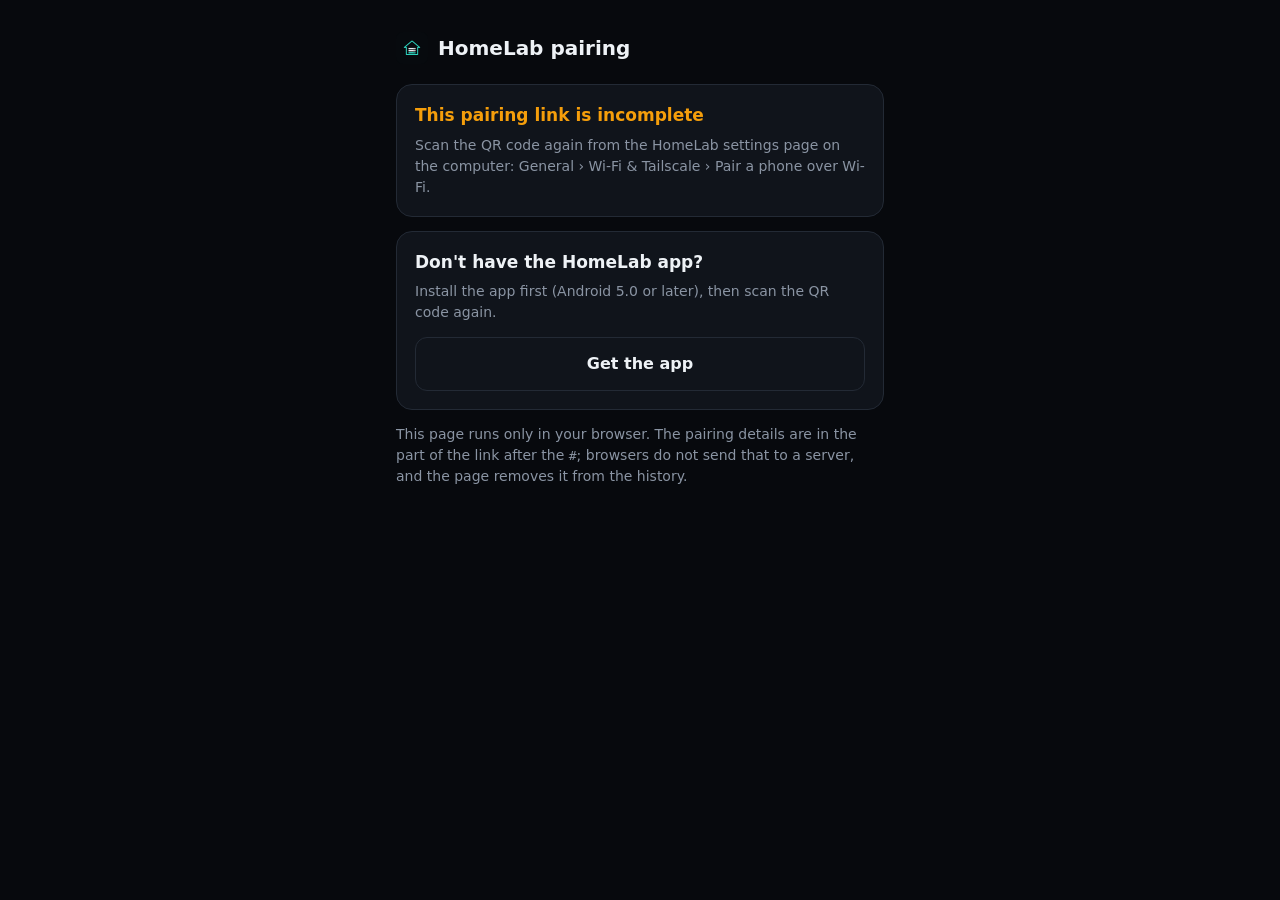
<file: site/pair/index.html>
<!doctype html>
<html lang="en">
<head>
<meta charset="utf-8">
<meta name="viewport" content="width=device-width, initial-scale=1">
<meta name="referrer" content="no-referrer">
<meta name="robots" content="noindex">
<title>HomeLab pairing</title>
<link rel="icon" href="../favicon.ico">
<style>
:root { --bg: #07090d; --panel: #10141b; --line: #232a35; --text: #eef2f6; --muted: #8a94a3; --accent: #2dd4bf; --warn: #f59e0b; color-scheme: dark; }
* { box-sizing: border-box; margin: 0; }
body { background: var(--bg); color: var(--text); font: 16px/1.5 "Segoe UI", system-ui, -apple-system, sans-serif; min-height: 100vh; }
.wrap { max-width: 520px; margin: 0 auto; padding: 32px 16px; }
header { display: flex; align-items: center; gap: 10px; margin-bottom: 20px; }
header img { width: 32px; height: 32px; }
h1 { font-size: 20px; }
.card { background: var(--panel); border: 1px solid var(--line); border-radius: 16px; padding: 18px; margin-bottom: 14px; }
.card h2 { font-size: 17px; margin-bottom: 6px; }
.muted { color: var(--muted); font-size: 14px; }
.btn { display: block; text-align: center; text-decoration: none; font-weight: 600; border-radius: 12px; padding: 14px; margin-top: 14px; }
.primary { background: var(--accent); color: #062b26; }
.secondary { border: 1px solid var(--line); color: var(--text); }
.warn { color: var(--warn); }
code { font-size: 13px; }
</style>
</head>
<body>
<div class="wrap">
  <header><img src="../favicon.ico" alt=""><h1>HomeLab pairing</h1></header>

  <div class="card" id="ok" hidden>
    <h2>Pair this phone with a computer?</h2>
    <p class="muted">“<span id="pc"></span>” — <span id="hosts"></span>. Continue only if the pairing window on the computer shows the code
      <b id="check"></b> and you started the pairing yourself.</p>
    <a class="btn primary" id="open" href="#">Open in HomeLab</a>
    <p class="muted" id="plainWrap" hidden style="margin-top:10px">Did an app store open? Some browsers send app links there;
      <a id="plain" href="#" style="color:var(--accent)">open the pairing link directly</a>. If Android asks which app to use,
      choose HomeLab: another app that accepts these links would receive the pairing code.</p>
    <p class="muted" style="margin-top:10px">The pairing code works once, for 5 minutes. If it has expired, start the pairing again on the computer.</p>
  </div>

  <div class="card" id="bad" hidden>
    <h2 class="warn">This pairing link is incomplete</h2>
    <p class="muted">Scan the QR code again from the HomeLab settings page on the computer: General › Wi-Fi &amp; Tailscale › Pair a phone over Wi-Fi.</p>
  </div>

  <div class="card">
    <h2>Don't have the HomeLab app?</h2>
    <p class="muted">Install the app first (Android 5.0 or later), then scan the QR code again.</p>
    <a class="btn secondary" href="https://github.com/Kleanty/HomeLab">Get the app</a>
  </div>

  <p class="muted">This page runs only in your browser. The pairing details are in the part of the link after the <code>#</code>;
    browsers do not send that to a server, and the page removes it from the history.</p>
</div>
<script>
(() => {
  const raw = location.hash.slice(1);
  // the addresses the agent offers: private network and Tailscale IPv4 (the app accepts nothing else either)
  const local = (h) => {
    const b = h.split('.').map((x) => (/^\d{1,3}$/.test(x) ? +x : NaN));
    return b.length === 4 && b.every((x) => x >= 0 && x <= 255)
      && (b[0] === 10 || (b[0] === 172 && b[1] >= 16 && b[1] <= 31) || (b[0] === 192 && b[1] === 168) || (b[0] === 100 && b[1] >= 64 && b[1] <= 127));
  };
  // keep the one-time code out of the browser history and the address bar
  history.replaceState(null, '', location.pathname);
  const p = new URLSearchParams(raw);
  // one checked host list for the check, the display and the link handed to the app
  const hosts = (p.get('h') || '').split(',').map((h) => h.trim()).filter(local).slice(0, 8);
  const port = /^\d{1,5}$/.test(p.get('port') || '') ? +p.get('port') : 0;
  const ok = p.get('v') === '1' && /^[0-9a-f]{64}$/i.test(p.get('fp') || '') && /^[A-Za-z0-9_-]{16,64}$/.test(p.get('c') || '')
    && port >= 1 && port <= 65535 && hosts.length > 0;
  if (!ok) { document.getElementById('bad').hidden = false; return; }
  p.set('h', hosts.join(','));
  p.set('port', String(port));
  document.getElementById('pc').textContent = (p.get('pc') || 'your computer').slice(0, 64);
  document.getElementById('hosts').textContent = hosts.join(', ') + ' (port ' + port + ')';
  document.getElementById('check').textContent = (p.get('fp').slice(0, 4) + ' ' + p.get('fp').slice(4, 8)).toUpperCase();
  // Chrome on Android opens intent:// links in the app and falls back to the download page when it is not installed;
  // other browsers get the plain homelab:// link. The intent names the package, so no other app that claims the
  // homelab:// scheme receives the one-time code. Some browsers (common on LineageOS) send such a link to the Play Store
  // even with the app installed (#175); for them the plain link is offered below, only as a choice the user makes.
  // rebuilt from the checked fields only, so nothing else from the link reaches the intent syntax
  const query = ['v', 'pc', 'fp', 'port', 'h', 'c'].filter((k) => p.has(k)).map((k) => k + '=' + encodeURIComponent(p.get(k))).join('&');
  const android = /Android/i.test(navigator.userAgent);
  const fallback = encodeURIComponent('https://github.com/Kleanty/HomeLab');
  document.getElementById('open').href = android
    ? `intent://pair?${query}#Intent;scheme=homelab;package=net.homelab.panel;S.browser_fallback_url=${fallback};end`
    : `homelab://pair?${query}`;
  document.getElementById('plain').href = `homelab://pair?${query}`;
  document.getElementById('plainWrap').hidden = !android;
  document.getElementById('ok').hidden = false;
})();
</script>
</body>
</html>
</file>
